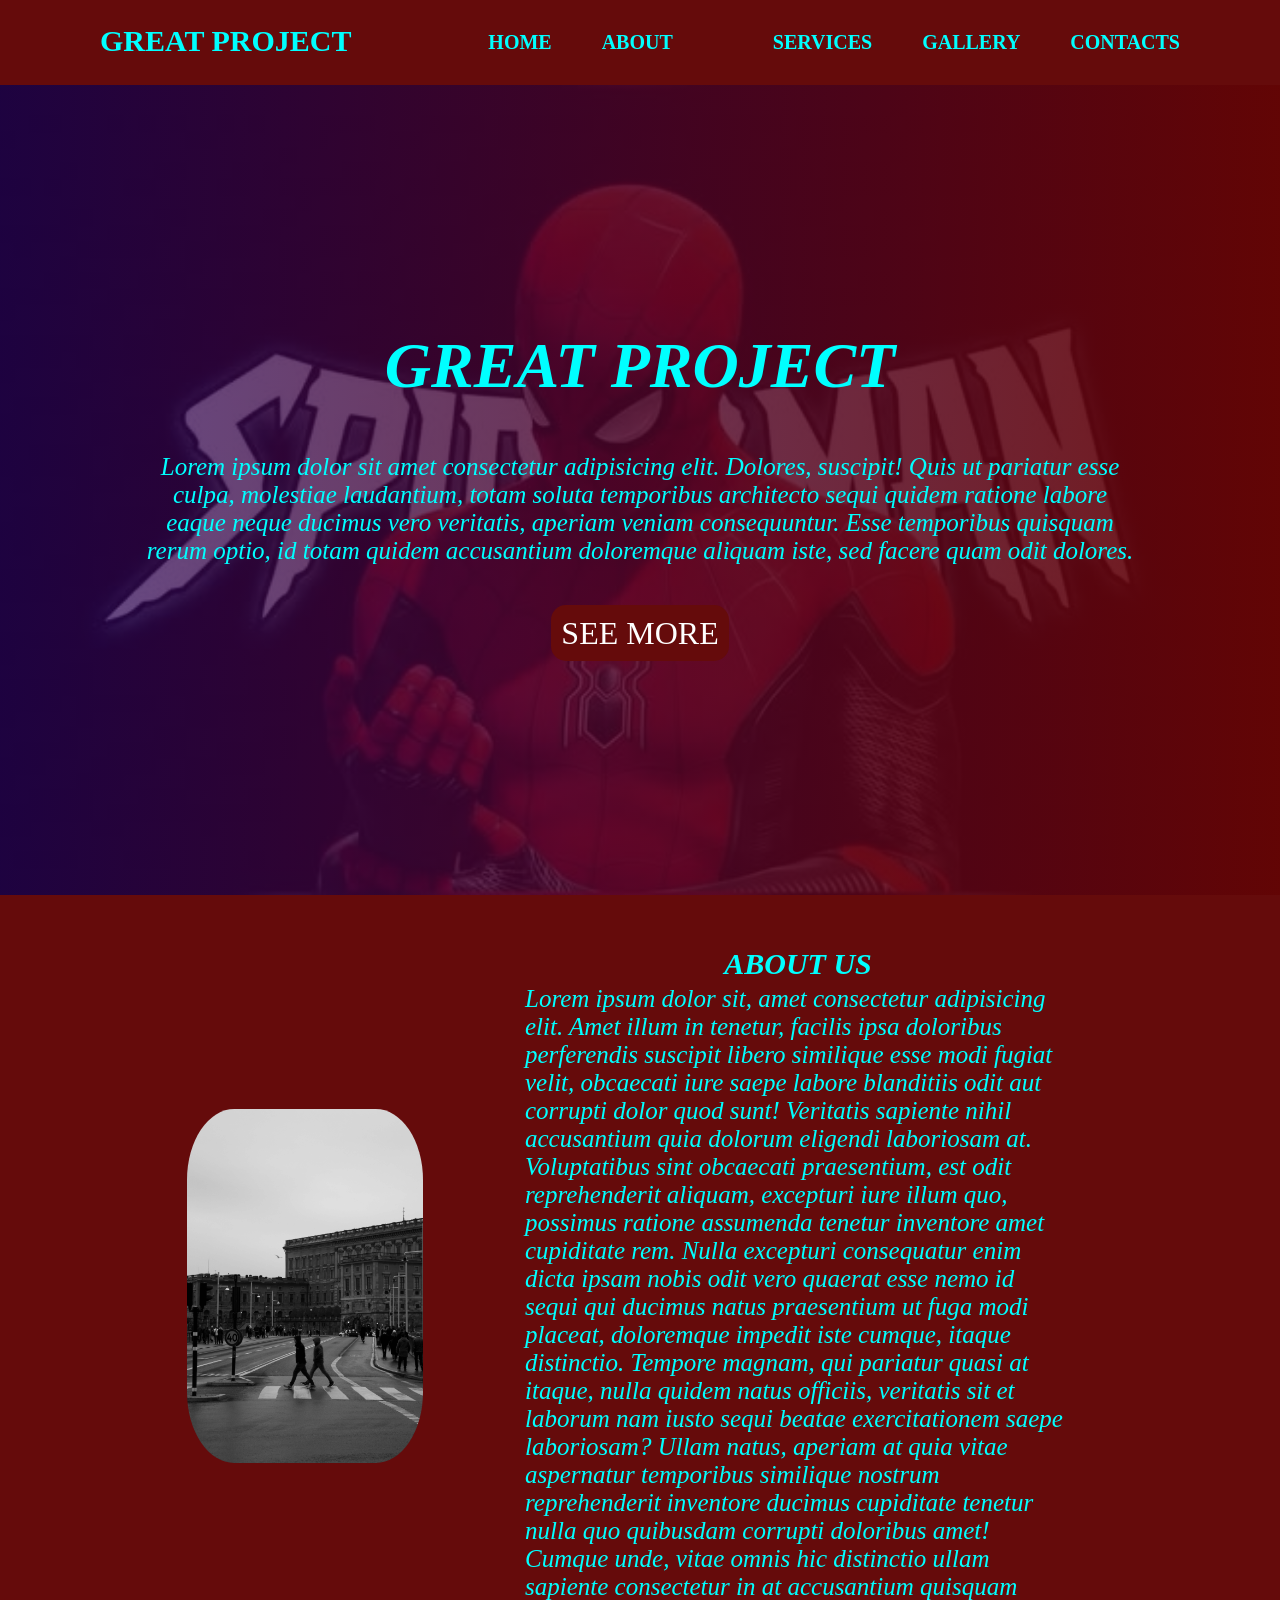
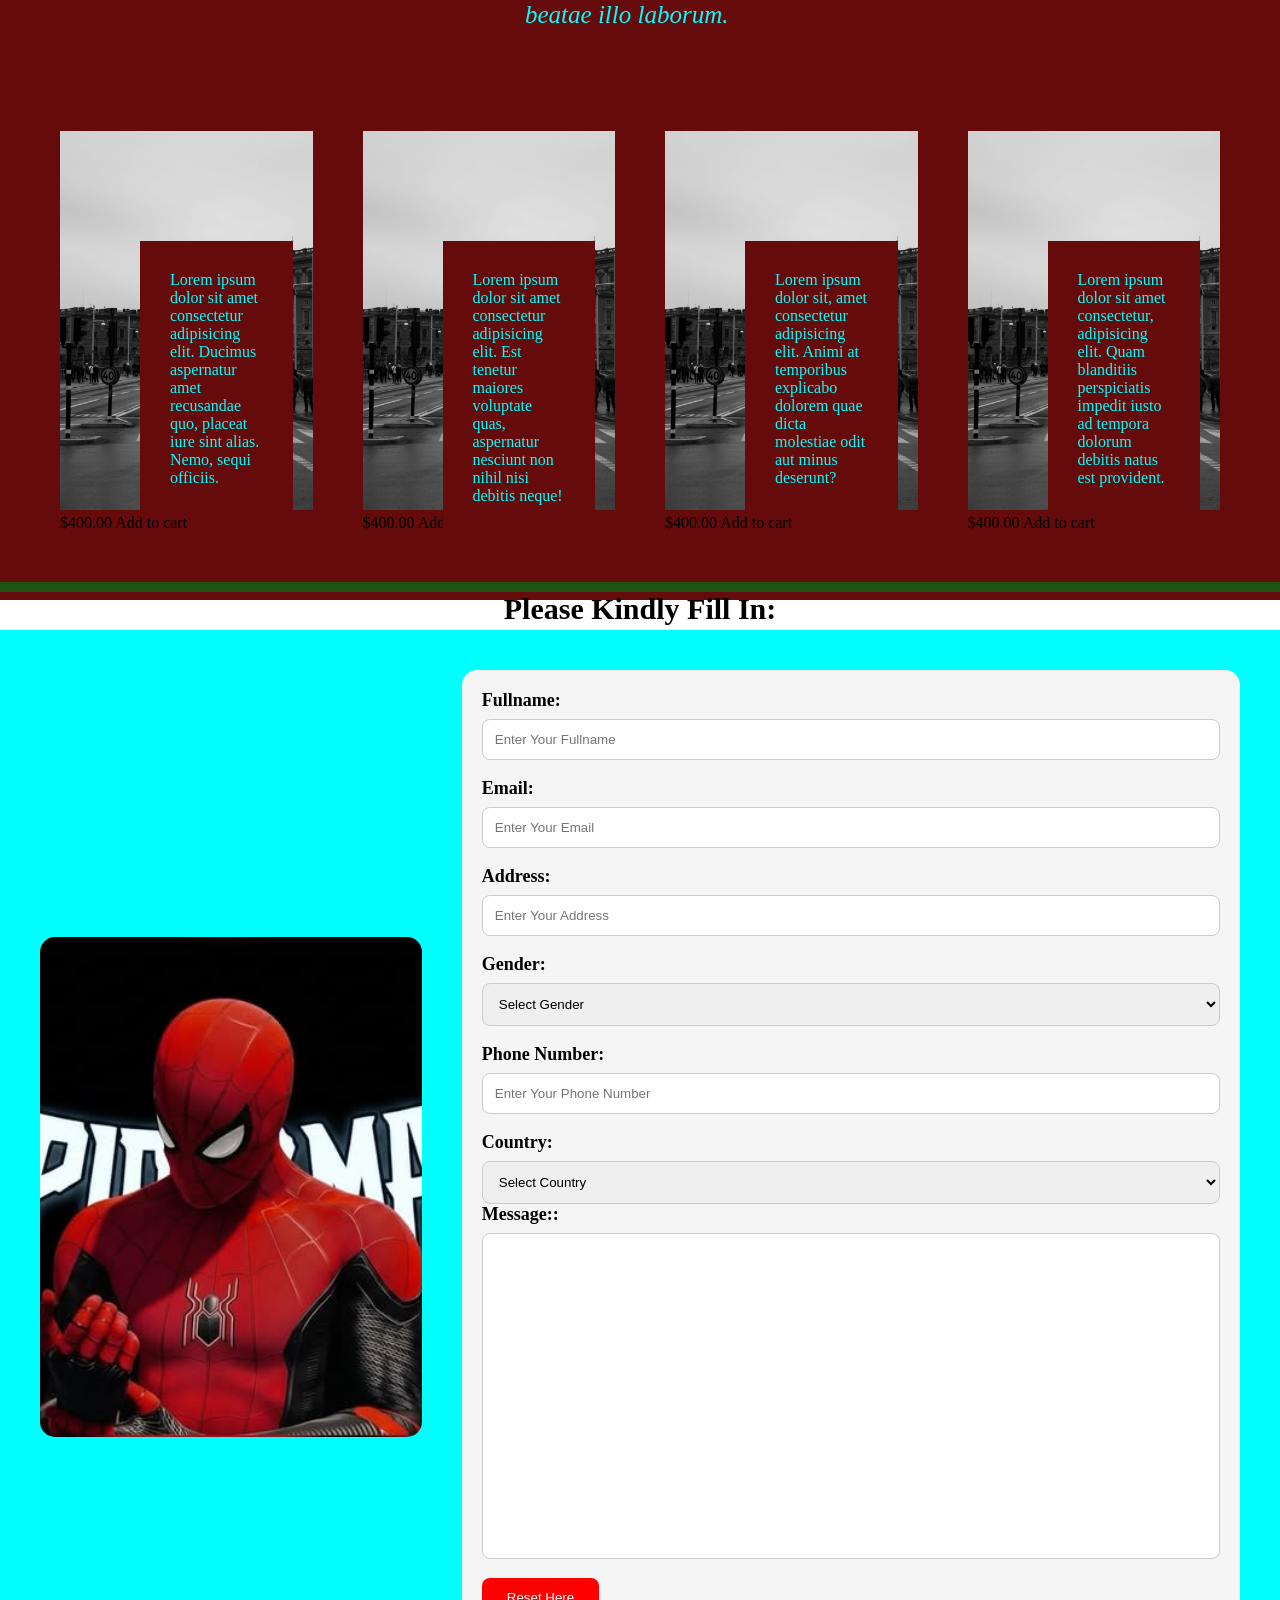
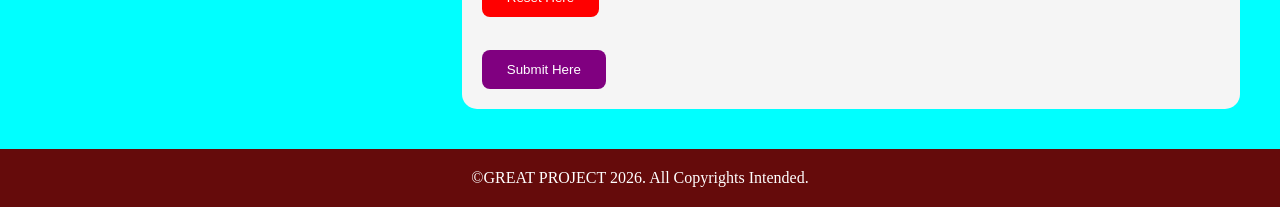
<file: index.html>
<!DOCTYPE html>
<html lang="en">
<head>
    <meta charset="UTF-8">
    <meta name="viewport" content="width=device-width, initial-scale=1.0">
    <title>Transition</title>
    <link rel="stylesheet" href="great.css">
     <link rel="stylesheet" href="all.min.css">        
</head>
<body>

    <header id="header">
    <div class="container">
            <div class="logo"> <h2><span style="color: aqua;">GREAT PROJECT</span></h2> </div>
            <ul class="navs">
                <li class="item"><a href="#">HOME</a></li>
                <li class="item"><a href="#">ABOUT<a></li>
                <li class="item"><a href="#">SERVICES</a></li>
                <li class="item"><a href="#">GALLERY</a></li>
                <li class="item"><a href="#">CONTACTS</a></li>
            </ul>

           <div class="menu-icon">
            <i class="fa-solid fa-bars"></i>
           </div>
           </div>
    </header>

    <section class="hero">
        <div class="container">
            <h1><span style="color: aqua;">GREAT PROJECT</span></h1>
            <p>Lorem ipsum dolor sit amet consectetur adipisicing elit. Dolores, suscipit! Quis ut pariatur esse culpa, molestiae laudantium, totam soluta temporibus architecto sequi quidem ratione labore eaque neque ducimus vero veritatis, aperiam veniam consequuntur. Esse temporibus quisquam rerum optio, id totam quidem accusantium doloremque aliquam iste, sed facere quam odit dolores.</p>
            <a href="">SEE MORE</a>
    </section>

    <section class="about">
        <div class="container">
            <div class="left">
                <img src="Images/pexels.jpg" alt="">
            </div>
            <div class="right">
                <h2>ABOUT US</h2>
                <p>Lorem ipsum dolor sit, amet consectetur adipisicing elit. Amet illum in tenetur, facilis ipsa doloribus perferendis suscipit libero similique esse modi fugiat velit, obcaecati iure saepe labore blanditiis odit aut corrupti dolor quod sunt! Veritatis sapiente nihil accusantium quia dolorum eligendi laboriosam at. Voluptatibus sint obcaecati praesentium, est odit reprehenderit aliquam, excepturi iure illum quo, possimus ratione assumenda tenetur inventore amet cupiditate rem. Nulla excepturi consequatur enim dicta ipsam nobis odit vero quaerat esse nemo id sequi qui ducimus natus praesentium ut fuga modi placeat, doloremque impedit iste cumque, itaque distinctio. Tempore magnam, qui pariatur quasi at itaque, nulla quidem natus officiis, veritatis sit et laborum nam iusto sequi beatae exercitationem saepe laboriosam? Ullam natus, aperiam at quia vitae aspernatur temporibus similique nostrum reprehenderit inventore ducimus cupiditate tenetur nulla quo quibusdam corrupti doloribus amet! Cumque unde, vitae omnis hic distinctio ullam sapiente consectetur in at accusantium quisquam beatae illo laborum.</p>
            </div>
        </div>
    </section> 

    <section class="pro">
        <div class="container">
            <div class="products">
                <img src="Images/pexels.jpg" alt="">
                <p>Lorem ipsum dolor sit amet consectetur adipisicing elit. Ducimus aspernatur amet recusandae quo, placeat iure sint alias. Nemo, sequi officiis.</p>
                <div class="price">
                    <span>$400.00</span>
                    <span>Add to cart</span>
                </div>
            </div>

            <div class="products">
                <img src="Images/pexels.jpg" alt="">
                <p>Lorem ipsum dolor sit amet consectetur adipisicing elit. Est tenetur maiores voluptate quas, aspernatur nesciunt non nihil nisi debitis neque!</p>
                <div class="price">
                    <span>$400.00</span>
                    <span>Add to cart</span>
                </div>
            </div>

            <div class="products">
                <img src="Images/pexels.jpg" alt="">
                <p>Lorem ipsum dolor sit, amet consectetur adipisicing elit. Animi at temporibus explicabo dolorem quae dicta molestiae odit aut minus deserunt?</p>
                <div class="price">
                    <span>$400.00</span>
                    <span>Add to cart</span>
                </div>
            </div>

            <div class="products">
                <img src="Images/pexels.jpg" alt="">
               <p>Lorem ipsum dolor sit amet consectetur, adipisicing elit. Quam blanditiis perspiciatis impedit iusto ad tempora dolorum debitis natus est provident.</p>
                <div class="price">
                    <span>$400.00</span>
                    <span>Add to cart</span>
                </div>
            </div>
            </div>
        </section>
    
        
<script src="all.min.js"></script>          

<div class="transition">
</div> 

<h2>Please Kindly Fill In:</h2>

<div class="form-container">

    <div class="form-image">
        <img src="Images/Landscape HD Spiderman Dark Wallpaper.jfif" alt="">
    </div>

    <div class="form">
        <form action="https://formspree.io/f/xkjgrnoq" method="post">

            <div>
                <label for="fullname">Fullname:</label>
                <input type="text" name="fullname" id="fullname" placeholder="Enter Your Fullname" required>
            </div>

            <br>

            <div>
                <label for="email">Email:</label>
                <input type="email" name="email" id="email" placeholder="Enter Your Email" required>
            </div>

            <br>

    <div>
    <label for="address">Address:</label>
    <input type="text" name="address" id="address" placeholder="Enter Your Address" required>
        </div>

<br>

<div>
    <label for="gender">Gender:</label>
    <select name="gender" id="gender" required>
        <option value="">Select Gender</option>
        <option value="male">Male</option>
        <option value="female">Female</option>
    </select>
</div>

<br>

<div>
    <label for="phone">Phone Number:</label>
    <input type="tel" name="phone" id="phone" placeholder="Enter Your Phone Number" required>
</div>

<br>

<div>
    <label for="country">Country:</label>
    <select name="country" id="country" required>
        <option value="">Select Country</option>
        <option value="nigeria">Nigeria</option>
        <option value="ghana">Ghana</option>
        <option value="south-africa">South Africa</option>
        <option value="kenya">Kenya</option>
        <option value="united-kingdom">United Kingdom</option>
        <option value="united-states">United States</option>
    </select>
</div>

            <div>
                <label for="message">Message::</label>
                <br>
                <textarea name="message" id="message" cols="50" rows="20"></textarea>
            </div>

            <div>
                <input type="reset" value="Reset Here">
            </div>

            <br>

            <div>
                <input type="submit" value="Submit Here">
            </div>

        </form>
    </div>

</div>



        <footer>
    <span>&copy;GREAT PROJECT 2026. All Copyrights Intended.</span>  
</footer>
</body>
</html>
</file>
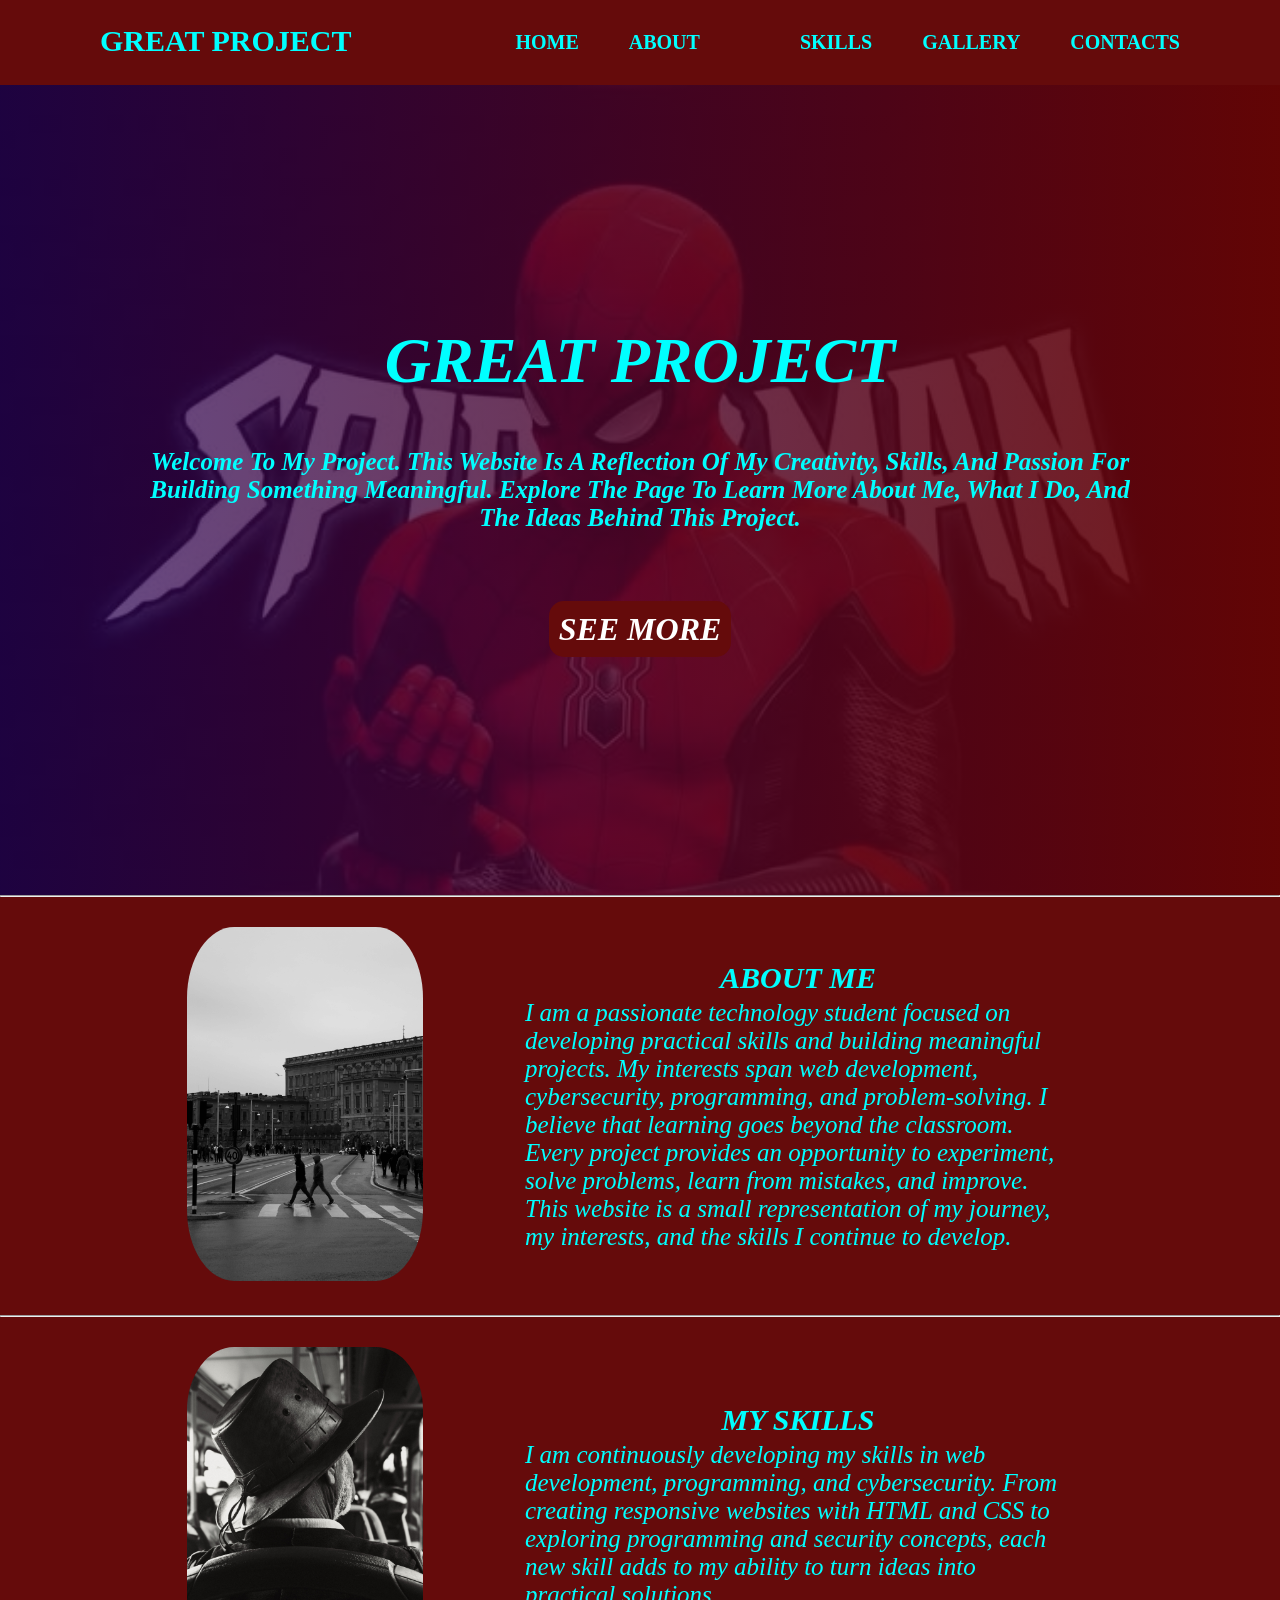
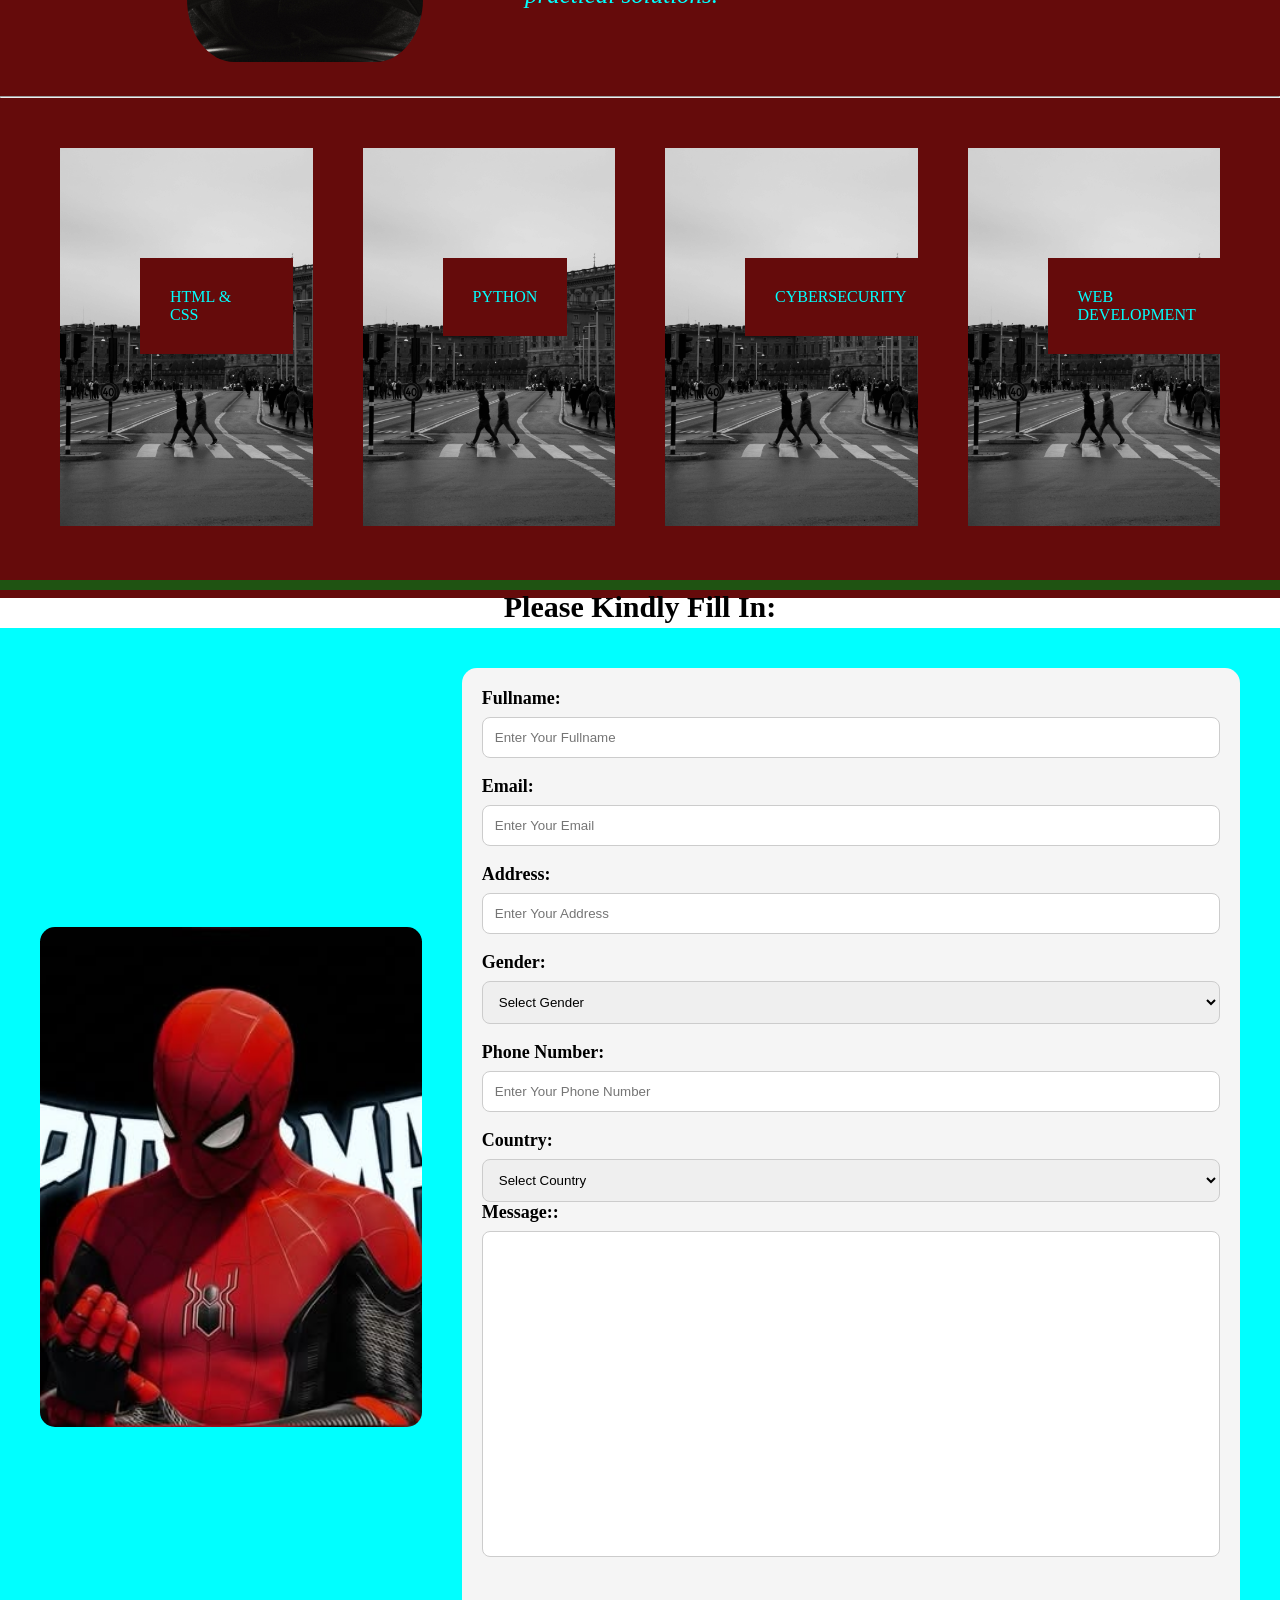
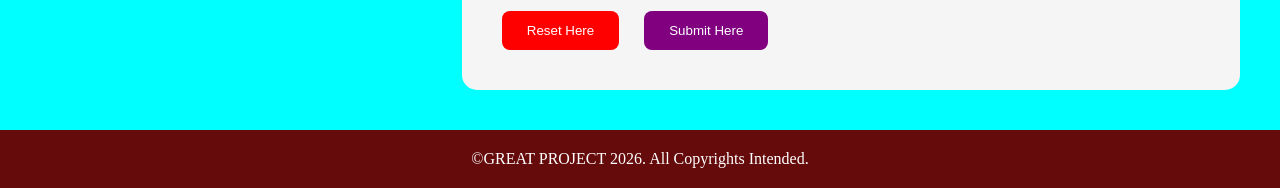
<file: great.html>
<!DOCTYPE html>
<html lang="en">
<head>
    <meta charset="UTF-8">
    <meta name="viewport" content="width=device-width, initial-scale=1.0">
    <title>Transition</title>
    <link rel="stylesheet" href="great.css">
     <link rel="stylesheet" href="all.min.css">        
</head>
<body>

    <header id="header">
    <div class="container">
            <div class="logo"> <h2><span style="color: aqua;">GREAT PROJECT</span></h2> </div>
            <ul class="navs">
                <li class="item"><a href="#">HOME</a></li>
                <li class="item"><a href="#">ABOUT<a></li>
                <li class="item"><a href="#">SKILLS</a></li>
                <li class="item"><a href="#">GALLERY</a></li>
                <li class="item"><a href="#">CONTACTS</a></li>
            </ul>

           <div class="menu-icon">
            <i class="fa-solid fa-bars"></i>
           </div>
           </div>
    </header>

    <section class="hero">
        <div class="container">
            <h1><span style="color: aqua;">GREAT PROJECT</span>
            <p>Welcome to my project. This website is a reflection of my creativity, skills, and passion for building something meaningful. Explore the page to learn more about me, what I do, and the ideas behind this project.</p>
            <a href="">SEE MORE</a>
    </section>

    <hr>

    <section class="about">
        <div class="container">
            <div class="left">
                <img src="Images/pexels.jpg" alt="">
            </div>
            <div class="right">
                <h2>ABOUT ME</h2>
                <p>I am a passionate technology student focused on developing practical skills and building meaningful projects. My interests span web development, cybersecurity, programming, and problem-solving.

I believe that learning goes beyond the classroom. Every project provides an opportunity to experiment, solve problems, learn from mistakes, and improve.

This website is a small representation of my journey, my interests, and the skills I continue to develop.</p>
            </div>
        </div>
    </section> 

    <hr>
    <section class="about">
        <div class="container">
            <div class="left">
                <img src="Images/pexels-2.jpg" alt="">
            </div>
            <div class="right">
                <h2>MY SKILLS</h2>
                <p>I am continuously developing my skills in web development, programming, and cybersecurity. From creating responsive websites with HTML and CSS to exploring programming and security concepts, each new skill adds to my ability to turn ideas into practical solutions.</p>
            </div>
        </div>
    </section> 

    <hr>

    <section class="pro">
        <div class="container">
            <div class="products">
                <img src="Images/pexels.jpg" alt="">
                <p>HTML & CSS</p>
                <div class="price">
                    <!-- <span>$400.00</span>
                    <span>Add to cart</span> -->
                </div>
            </div>

            <div class="products">
                <img src="Images/pexels.jpg" alt="">
                <P>PYTHON</P>
                <div class="price">
                    <!-- <span>$400.00</span>
                    <span>Add to cart</span> -->
                </div>
            </div>

            <div class="products">
                <img src="Images/pexels.jpg" alt="">
                <P>CYBERSECURITY</P>
                <div class="price">
                    <!-- <span>$400.00</span>
                    <span>Add to cart</span> -->
                </div>
            </div>

            <div class="products">
                <img src="Images/pexels.jpg" alt="">
                <p>WEB DEVELOPMENT</p>
                <div class="price">
                    <!-- <span>$400.00</span>
                    <span>Add to cart</span> -->
                </div>
            </div>
            </div>
        </section>
    
        
<script src="all.min.js"></script>          

<div class="transition">
</div> 

<h2>Please Kindly Fill In:</h2>

<div class="form-container">

    <div class="form-image">
        <img src="Images/Landscape HD Spiderman Dark Wallpaper.jfif" alt="">
    </div>

    <div class="form">
        <form action="https://formspree.io/f/xkjgrnoq" method="post">

            <div>
                <label for="fullname">Fullname:</label>
                <input type="text" name="fullname" id="fullname" placeholder="Enter Your Fullname" required>
            </div>

            <br>

            <div>
                <label for="email">Email:</label>
                <input type="email" name="email" id="email" placeholder="Enter Your Email" required>
            </div>

            <br>

    <div>
    <label for="address">Address:</label>
    <input type="text" name="address" id="address" placeholder="Enter Your Address" required>
        </div>

<br>

<div>
    <label for="gender">Gender:</label>
    <select name="gender" id="gender" required>
        <option value="">Select Gender</option>
        <option value="male">Male</option>
        <option value="female">Female</option>
    </select>
</div>

<br>

<div>
    <label for="phone">Phone Number:</label>
    <input type="tel" name="phone" id="phone" placeholder="Enter Your Phone Number" required>
</div>

<br>

<div>
    <label for="country">Country:</label>
    <select name="country" id="country" required>
        <option value="">Select Country</option>
        <option value="nigeria">Nigeria</option>
        <option value="ghana">Ghana</option>
        <option value="south-africa">South Africa</option>
        <option value="kenya">Kenya</option>
        <option value="united-kingdom">United Kingdom</option>
        <option value="united-states">United States</option>
    </select>
</div>

            <div>
                <label for="message">Message::</label>
                <br>
                <textarea name="message" id="message" cols="50" rows="20"></textarea>
            </div>

            <div class="form-buttons">
                <input type="reset" value="Reset Here">
                <input type="submit" value="Submit Here">
                </div>

        </form>
    </div>

</div>



        <footer>
    <span>&copy;GREAT PROJECT 2026. All Copyrights Intended.</span>  
</footer>
</body>
</html>
</file>
<file: great.css>
*{
    padding: 0;
    margin: 0;
    box-sizing: border-box;
    scroll-behavior: smooth;
}

a{
    color: black ;
    text-decoration: none;
}

ul{
    list-style: none;
}

img{
    width: 100%;
}

header{
    background-color: rgb(101, 11, 11);
    width: 100%;
    position: sticky;
    top: 0px;
    left: 0px;
    height: 85px;
    z-index: 100;
}

header .container{
    padding: 30px 100px;
    height: 85px;
    display: flex;
    justify-content: space-between;
    align-items: center;
}

header .container ul{
    display: flex;
    align-items: center;
    font-size: 20px;
    height: 85px;
    font-weight: bold;;
    gap: 50px;
}
header .container .menu-icon{
    display: none;
}
header .container h2{
    color: white;
}


header .container ul li a{
    color: aqua;
}

.hero{
    width: 100%;
    height: 90vh;
    background: linear-gradient(to left, rgba(105, 5, 5, 0.934), rgba(42, 3, 91, 0.7)), url(Images/Landscape\ HD\ Spiderman\ Dark\ Wallpaper.jfif);
    background-repeat: no-repeat;
    background-size: cover;
    background-position: center;
    display: flex;
    justify-content: center;
    align-items: center;
}

.hero .container{
    width: 85%;
    padding: 25px;
    text-align: center;
    /* background-color: rgb(101, 11, 11); */
    height: fit-content;
}

.hero .container h1{
    font-size: 4rem;
    font-style: oblique;
    color: rgba(87, 2, 2, 0.719);
    text-transform: capitalize;
}

.hero .container h1{
    text-transform: capitalize;
}

.hero .container p{
    /* width: 100%; */
    color: aqua;
    font-size: 25px;
    padding: 50px 20px;
    font-style: italic;
}

.hero .container a{
    background-color: rgb(101, 11, 11);
    padding: 10px;
    border-radius: 15px;
    color: white;
    font-size: 2rem;
}

.about{
    width: 100%;
    background-color: rgb(101, 11, 11);
}

.about h2{
    color: aqua;
}

.about .container{
    display: flex;
    justify-content: center;
    align-items: center;
    padding: 30px 50px;
    gap: 80px;
}

.about .container .left{
    width: 20%;
}
.about .container .right{
    color: aqua;
    width: 50%;
    font-style: oblique;
    font-size: 25px;
    padding: 22px;

}

.about .container .left img{
    min-width: 50px;
    min-height: 50px;
    object-fit: cover;
    border-radius: 20%;
}

.skills .container{
    display: flex;
    justify-content: center;
    align-items: center;
    padding: 30px 50px;
    gap: 80px;
}

/* .skills{
    background-image: linear-gradient(rgba(0, 0, 0, 0.5), rgba(0, 0, 0, 0.5)),
                      url("Images/pexels-2.jpg");

    background-size: cover;
    background-position: center;
    background-repeat: no-repeat;

    padding: 100px 30px;
    color: aqua;
    text-align: center;
} */

.pro{
    width: 100%;
}
.pro .container{
    background-color: rgb(101, 11, 11);
    display: flex;
    padding: 50px 60px;
    gap: 50px;
}

.pro .container .products{
    position: relative;
    border-radius: 10px;
}

.pro .container .products p{
    position: absolute;
    top: 90px;
    left: 60px;
    color:white;
    padding: 30px;
    background-color: rgb(101, 11, 11);
    color: aqua;
    margin: 20px;
    align-items: center;
}

/* .pro .container .products .price{
    position: absolute;
    bottom: 30px;
    color: aqua;
    display: flex;
    justify-content: space-between;
    width: 100%;
    padding: 10px 40px;
}

.pro .container .products .price span{
   background-color: rgb(101, 11, 11);
    color: aqua;
    padding: 8px 16px;
    border-radius: 20px;
} */


@media screen and (max-width: 750px){

    header .container{
        padding: 20px;
    }

    header .container ul{
        display: none;
    }

    header .container .mobile{
        display: block;
        color: white;
        font-size: 22px;
    }

    .hero{
        width: 100%;
        height: 80vh;
    }

    .hero .container{
        padding: 20px;
        width: 100%;
    }

    .hero .container h1{
        font-size: 1.6rem;
    }

    .hero .container p{
        padding: 40px 0px;
        font-size: 16px;
    }

    .about .container{
        flex-direction: column;
        padding: 30px 20px;
        gap: 30px;
    }

    .about .container .left{
        width: 100%;
    }

    .about .container .right{
        width: 100%;
        font-size: 18px;
        text-align: center;
    }

    .pro .container{
        flex-direction: column;
        padding: 30px 20px;
        gap: 30px;
    }

    .pro .container .products{
        width: 100%;
    }
@media screen and (max-width:750px){

    .form-container{
        width:90%;
        margin:30px auto;
        padding:20px;
        flex-direction:column;
        gap:30px;
    }

    .form-image{
        width:100%;
    }

    .form{
        width:100%;
        padding:20px;
    }

}

}

header .container .mobile{
    display: none;
}
header .container .mobile ul{
    display: none;
}

header .container .menu-icon .mobile ul{
    display: contents;
    font-size: 25px;
    color: aqua;
    cursor: pointer;
}

@media screen and (min-width: 751px) and (max-width: 1200px){

    .pro .container{
        display: column;
        align-items: center;
        flex-wrap: wrap;
        gap: 30px;
        padding: 40px;
    }

    .pro .container .products{
        width: calc(50% - 15px);
    }

    .about .container{
        padding: 40px;
        gap: 40px;
    }

    .about .container .left{
        width: 35%;
    }

    .about .container .right{
        width: 55%;
        font-size: 20px;
    }

    .hero .container h1{
        font-size: 2.5rem;
    }

    .hero .container p{
        font-size: 20px;
    }

}

@media screen and (max-width: 700px){
    header .container h2{
        font-size: 20px;
    }

    .hero .container h1{
        font-size: 1.4rem;
    }

    .hero .container p{
        font-size: 15px;
        padding: 25px 0;
    }

    .about .container .right{
        font-size: 16px;
    }

    .pro .container{
        padding: 25px 15px;
    }

    header .container .mobile{
    display: none;
}
header .container .mobile ul{
    display: none;
}

header .container .menu-icon .mobile ul{
    display: contents;
    font-size: 25px;
    color: aqua;
    cursor: pointer;
}

.form-container{
    width: 100%;
    display: flex;
    flex-direction: column;
    padding: 30px 20px;
    gap: 30px;
    background-color: yellow;
}
.form-container .form-image{
    width: 100%;
}
.form{
    width: 100%;
    padding: 20px;
    margin: 20px 0;
}
.form-container .form{
    width: 100%;
    padding: 0px;
}

.form-image{
    width: 100%;
}
form{
    width: 100%;
    /* background-color: yellow; */
}

.form-container .form form{
    width: 100%;
    padding: 20px;
    padding: 0px;
    /* background-color: green; */
}


.form-image img{
    height: 300px;
}

.form-buttons{
   display: flex;
   gap: 25px;
}

}

.transition{
    width: 100%;
    height: 10px;
    background-color: rgb(31, 83, 18);
    transition-delay: 2s;
    transition-duration: 20s;
    transition-timing-function: ease-in-out;
    transition-property: background-color;
    animation-name: best;
    animation-duration: 10s;
    animation-iteration-count: infinite;
}

.transition:hover{
    transition-duration: 20s;
    transition-timing-function: ease-in;
    width: 100%;
    color: purple;
}

@keyframes best{
    0%{
        background-color: red;
        width: 0%;
    }
    50%{
        background-color: blue;
        width: 50%;
    }
    100%{
        background-color: aquamarine;
        width: 100%;
    }
}

h2{
    background-color: rgb(101, 11, 11);
    height: 8px;
    text-align: center;
    margin-bottom: 30px;
    font-size: 30px;
}

.form-container{
    background-color: aqua;
    width: 100%;
    margin: auto;
    display: flex;
    align-items: center;
    justify-content: space-between;
    gap: 40px;
    padding: 40px;
}

.form-image{
    width: 50%;
}

.form-image img{
    width: 100%;
    height: 500px;
    object-fit: cover;
    border-radius: 15px;
}

.form{
    width: 100%;
    padding: 20px;
    background-color: #f5f5f5;
    border-radius: 15px;
}

.form form{
    width: 100%;
}

.form label{
    display: inline-block;
    margin-bottom: 8px;
    font-size: 18px;
    font-weight: bold;
}

.form input[type="text"],
.form input[type="email"],
.form input[type="tel"],
.form textarea,
.form select{
    width: 100%;
    padding: 12px;
    border: 1px solid #ccc;
    border-radius: 8px;
    box-sizing: border-box;
}

.form textarea{
    resize: none;
}


.form-buttons{
    padding: 20px;
   display: flex;
   gap: 25px;
   margin-top: 15px;
}
.form input[type="reset"],
.form input[type="submit"]{
    padding: 12px 25px;
    border: none;
    border-radius: 8px;
    cursor: pointer;
    margin-top: 15px;
}

.form input[type="submit"]{
    background-color: purple;
    color: white;
}

.form input[type="reset"]{
    background-color: red;
    color: white;
}

footer{
    background-color: rgb(101, 11, 11);
    color: white;
    text-align: center;
    padding: 20px;
}
</file>
